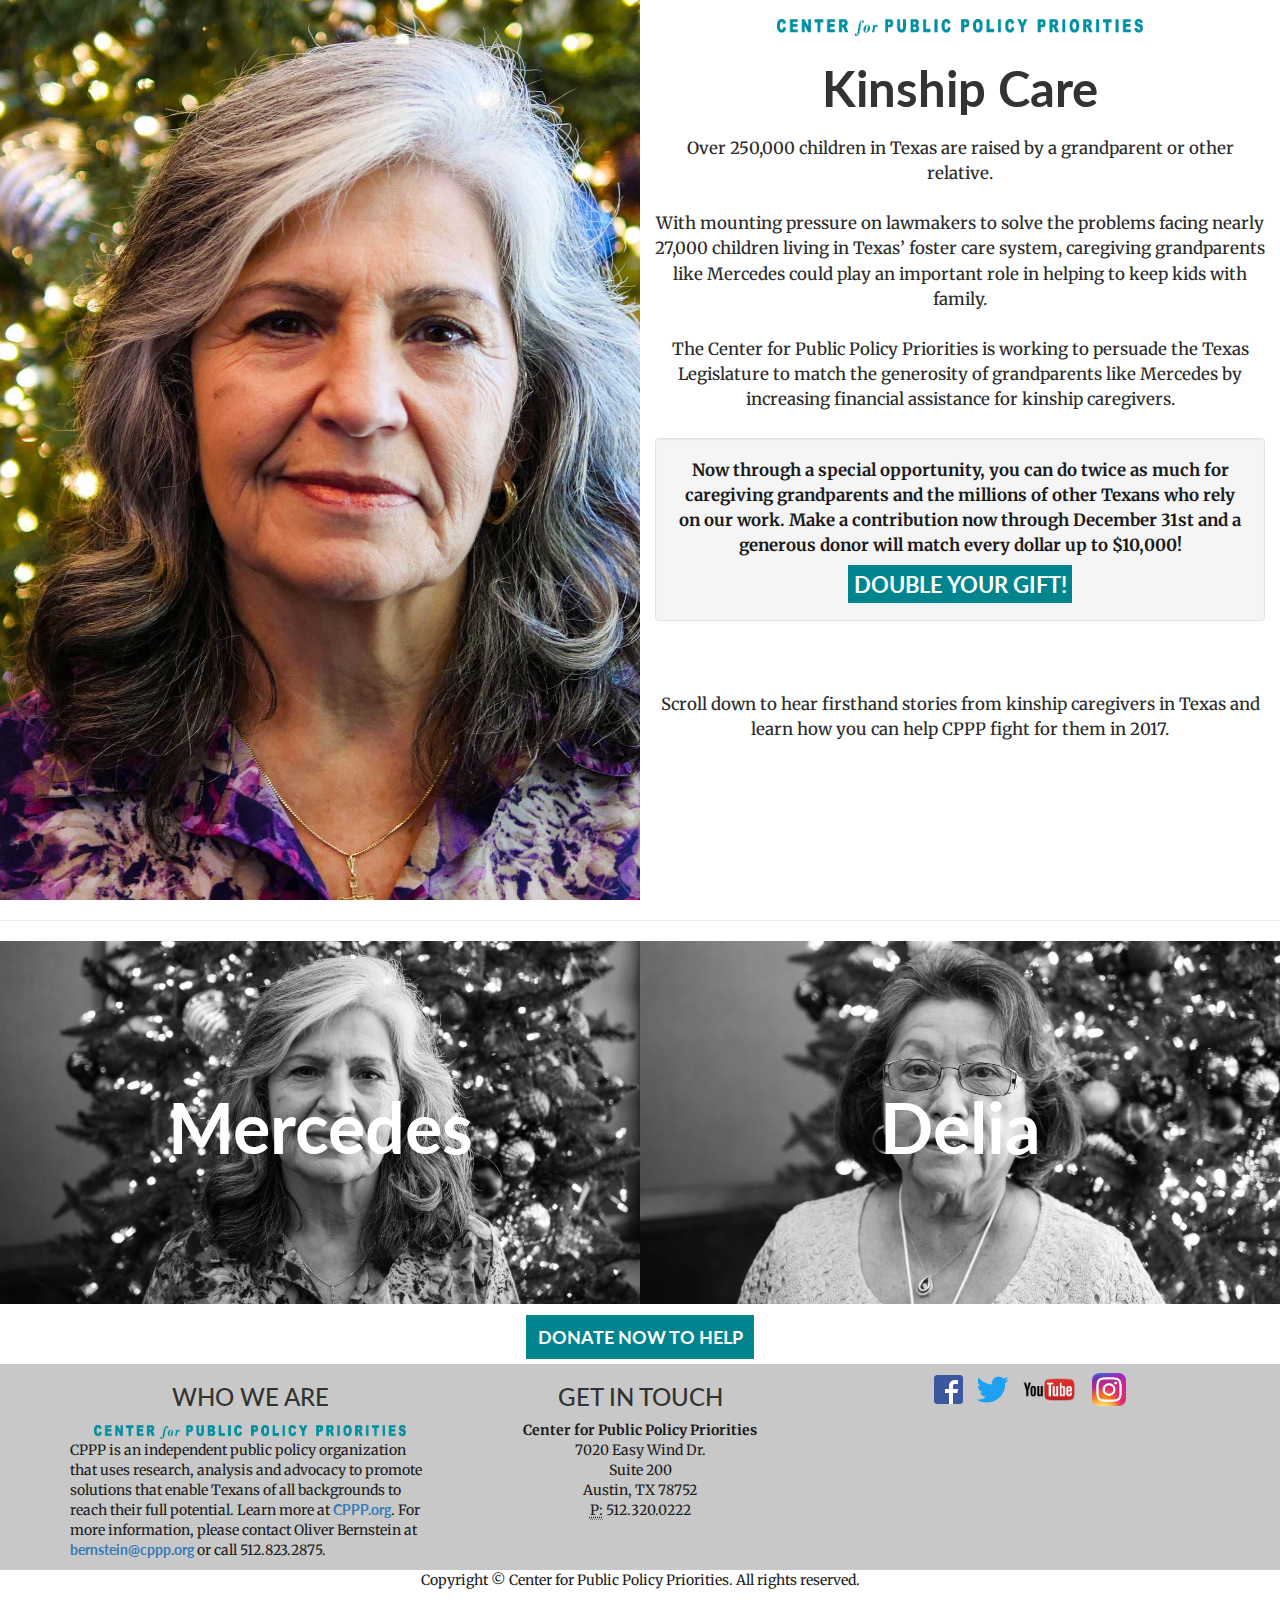
<file: index.html>
<!DOCTYPE html>
<html lang="en">

<head>

    <meta charset="utf-8">
    <meta http-equiv="X-UA-Compatible" content="IE=edge">
    <meta name="viewport" content="width=device-width, initial-scale=1">
    <meta name="description" content="">
    <meta name="author" content="">
    
    <meta property="og:url" content="http://www.forabettertexas.org/kinshipcare" />
	<meta property="og:title" content="Kinship Care" />
	<meta property="og:description" content="Grandmothers like Mercedes not only care for their grandchildren, but advocate for other caregivers across Texas who need support." />
	<meta property="og:image" content="http://bettertexasblog.org/wp-content/uploads/2016/12/featured_image_social_media_delia-01.jpg" />
    <meta property="og:image:type" content="image/jpeg" />
	<meta property="og:image:width" content="1200" />
	<meta property="og:image:height" content="630" />
    <meta property="og:type"  content="article" />
    <meta name="og:site_name" content="http://www.forabettertexas.org" />

	<meta name="twitter:card" content="summary_large_image" />
	<meta name="twitter:site" content="@cppp_tx" />
	<meta name="twitter:creator" content="@cppp_tx" />
	<meta property="og:url" content="http://www.forabettertexas.org/kinshipcare" />
	<meta property="og:title" content="Kinship Care" />
	<meta property="og:description" content="Grandmothers like Mercedes not only care for their grandchildren, but advocate for other caregivers across Texas who need support." />
	<meta property="og:image" content="http://bettertexasblog.org/wp-content/uploads/2016/12/featured_image_social_media_delia-01.jpg" />
    
    <script>
  (function(i,s,o,g,r,a,m){i['GoogleAnalyticsObject']=r;i[r]=i[r]||function(){
  (i[r].q=i[r].q||[]).push(arguments)},i[r].l=1*new Date();a=s.createElement(o),
  m=s.getElementsByTagName(o)[0];a.async=1;a.src=g;m.parentNode.insertBefore(a,m)
  })(window,document,'script','https://www.google-analytics.com/analytics.js','ga');

  ga('create', 'UA-88638784-1', 'auto');
  ga('send', 'pageview');

</script>

    <title>Kinship Care</title>

    <!-- Bootstrap Core CSS -->
    <link href="css/bootstrap.min.css" rel="stylesheet">

    <!-- Custom CSS -->
    <link href="css/hover.css" rel="stylesheet">
    <link href="css/animate.css" rel="stylesheet">
    <link href="css/stylish-portfolio.css" rel="stylesheet">

    <!-- Custom Fonts -->
    <link href="https://fonts.googleapis.com/css?family=Lato|Merriweather" rel="stylesheet">

    <!-- HTML5 Shim and Respond.js IE8 support of HTML5 elements and media queries -->
    <!-- WARNING: Respond.js doesn't work if you view the page via file:// -->
    <!--[if lt IE 9]>
        <script src="https://oss.maxcdn.com/libs/html5shiv/3.7.0/html5shiv.js"></script>
        <script src="https://oss.maxcdn.com/libs/respond.js/1.4.2/respond.min.js"></script>
    <![endif]-->

</head>

<body>



    <!-- Header -->
      
        <header class="header col-sm-12 col-md-6">
        </header>
        <section id="header">
        <div class="col-sm-12 col-md-6 text-center" id="introtext">
        	 <a href="http://www.cppp.org"><img src="img/2015_COM_CPPP_logo_letterhead.png" alt="CPPP Logo" id="logo"></a>
  
            	<h1 class="text-center">Kinship Care</h1>
            	<h3 class="text-center">Over 250,000 children in Texas are raised by a grandparent or other relative.
<br>
<br>
With mounting pressure on lawmakers to solve the problems facing nearly 27,000 children living in Texas’ foster care system, caregiving grandparents like Mercedes could play an important role in helping to keep kids with family.
<br>
<br>
The Center for Public Policy Priorities is working to persuade the Texas Legislature to match the generosity of grandparents like Mercedes by increasing financial assistance for kinship caregivers. 
<br>
<br>
<div class="well">
	<p><strong>Now through a special opportunity, you can do twice as much for caregiving grandparents and the millions of other Texans who rely on our work. Make a contribution now through December 31st and a generous donor will match every dollar up to $10,000!</strong></p>
		<a href="https://www.sagepayments.net/sagenonprofit/shopping_cart/forms/donate.asp?M_id=442765157351" alt="donate link" class="donatelink">DOUBLE YOUR GIFT!</a>
</div>
<br>
<br>
Scroll down to hear firsthand stories from kinship caregivers in Texas and learn how you can help CPPP fight for them in 2017.</h3>
        
        </div>
        </section>
    <section>
    	<div class="container-fluid">
        	<div class="row text-center">
            </div>
        </div>
    </section>
    <hr>
    <div class="container-fluid" id="stories">
    <div class="row" id="downarrow">
    <a href="mercedes/index.html" alt="Mercedes">
    	<div class="col-xs-12 col-md-6 hvr-fade text-center" id="story1">
        	<h1 class="text-center">Mercedes</h1>
        </div>
        </a>
        <a href="delia/index.html" alt="Delia"> 
        <div class="col-xs-12 col-md-6 hvr-fade text-center" id="story2">
        	<h1 class="text-center">Delia</h1>
        </div>
        </a>
    </div>
    </div>
<section>
    	<div class="container">
        	<br>
            	<div class="col-xs-12 text-center">
        			<a href="https://www.sagepayments.net/sagenonprofit/shopping_cart/forms/donate.asp?M_id=442765157351" alt="donate link" class="donatelink">DONATE NOW TO HELP</a>
                </div>
         <br>
         <br>
        </div>
</section>
      
<footer class="">
    <div class="container">
   	  <div class="row">
		<div class="col-lg-4 col-md-4">
            <h3 class="text-center">WHO WE ARE</h3>
            <div class="row text-center">
            <a href="http://www.cppp.org"><img src="img/2015_COM_CPPP_logo_letterhead.png" id="bottomlogo" alt="Center for Public Policy Priorities"></a>
            </div>
            <p id="bio">CPPP is an independent public policy organization that uses research, analysis and advocacy to promote solutions that enable Texans of all backgrounds to
reach their full potential. Learn more at <a href="http://www.cppp.org">CPPP.org</a>. For more information, please contact Oliver Bernstein at <a href="mailto:bernstein@cppp.org">bernstein@cppp.org</a> or call 512.823.2875.</p>
        </div>
		<div class="col-lg-4 col-md-4">
		  <h3 class="text-center">GET IN TOUCH</h3>
          <p class="text-center">
  <strong>Center for Public Policy Priorities</strong><br>
  7020 Easy Wind Dr.<br>Suite 200<br>
  Austin, TX 78752<br>
  <abbr title="Phone">P:</abbr> 512.320.0222
</p>
</div>
<div class="col-lg-4 col-md-4">
	 <div class="row text-center">
        <a href="http://facebook.com/bettertexas"><img src="img/FB-f-Logo__blue_29.png" id="fb-logo" alt="facebook"></a>
        <a href="http://twitter.com/cppp_tx"><img src="img/Twitter_Logo_Blue.png" id="twitter-logo" alt="twitter"></a>
        <a href="https://www.youtube.com/user/CPPPvideo"><img src="img/YouTube-logo-full_color.png" id="youtube-logo" alt="youtube"></a>
        <a href="http://instagram.com/cppp_tx"><img src="img/Instagram-v051916.png" id="instagram-logo" alt="instagram"></a>
        </div>
</div>
</div>
    </div>
	
    </footer>
  <div class="container-full" id="copyright">
      <div class="col-xs-12">
        <p class="text-center">Copyright © Center for Public Policy Priorities. All rights reserved.</p>
      </div>
  </div>

<!-- jQuery (necessary for Bootstrap's JavaScript plugins) --> 
<script src="js/jquery.js"></script> 
<!-- Include all compiled plugins (below), or include individual files as needed --> 
<script src="js/bootstrap.js"></script>
<!-- smooth scrolling -->
<script src="js/smoothscroll.js"></script>
<script src="js/style.js"></script>




</body>

</html>
</file>
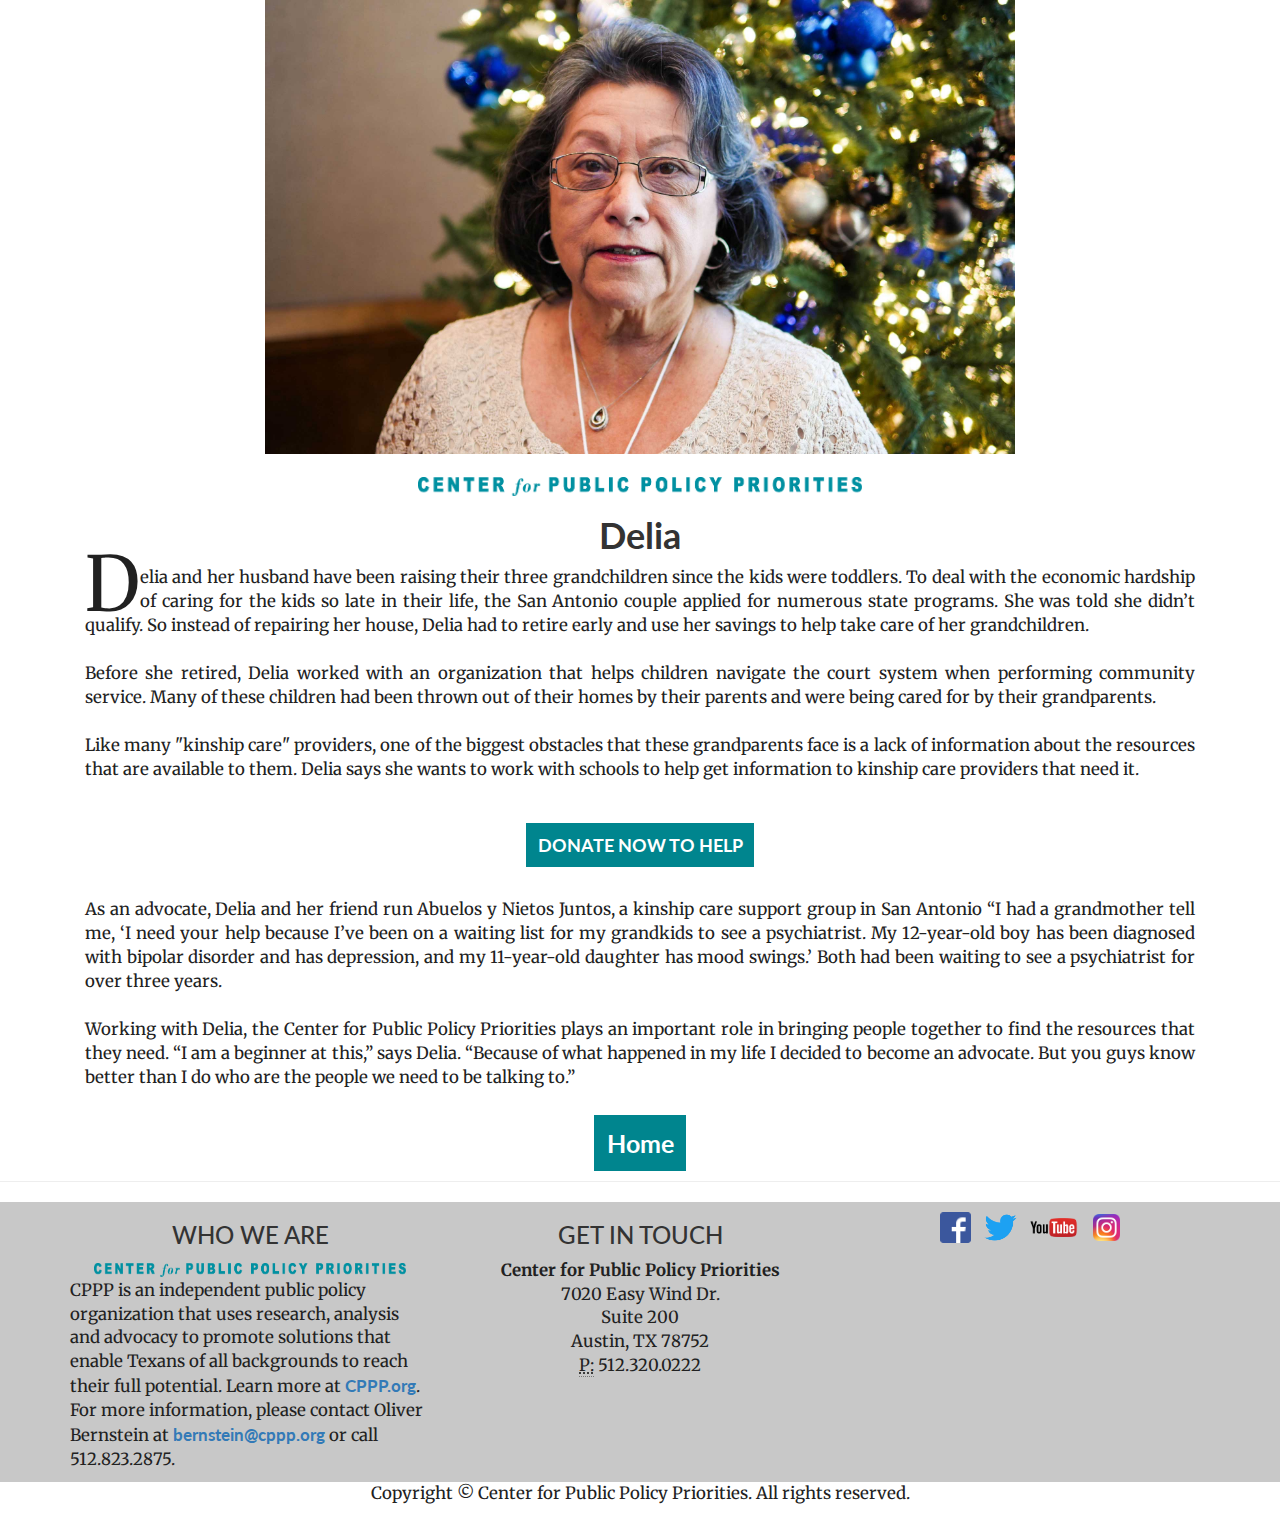
<file: delia/index.html>
<!DOCTYPE html>
<html lang="en">

<head>

    <meta charset="utf-8">
    <meta http-equiv="X-UA-Compatible" content="IE=edge">
    <meta name="viewport" content="width=device-width, initial-scale=1">
    <meta name="description" content="">
    <meta name="author" content="">
    
    <meta property="og:url" content="http://www.forabettertexas.org/kinshipcare/delia" />
	<meta property="og:title" content="Kinship Care - Delia" />
	<meta property="og:description" content="Grandmothers like Delia not only care for their grandchildren, but advocate for other caregivers across Texas who need support." />
	<meta property="og:image" content="http://bettertexasblog.org/wp-content/uploads/2016/12/featured_image_social_media_delia-01.jpg" />
    <meta property="og:image:type" content="image/jpeg" />
	<meta property="og:image:width" content="1200" />
	<meta property="og:image:height" content="630" />
    <meta property="og:type"  content="article" />
    <meta name="og:site_name" content="http://www.forabettertexas.org" />

	<meta name="twitter:card" content="summary_large_image" />
	<meta name="twitter:site" content="@cppp_tx" />
	<meta name="twitter:creator" content="@cppp_tx" />
	<meta property="og:url" content="http://www.forabettertexas.org/kinshipcare/delia" />
	<meta property="og:title" content="Kinship Care - Delia" />
	<meta property="og:description" content="Grandmothers like Delia not only care for their grandchildren, but advocate for other caregivers across Texas who need support." />
	<meta property="og:image" content="http://bettertexasblog.org/wp-content/uploads/2016/12/featured_image_social_media_delia-01.jpg" />
    
    <script>
  (function(i,s,o,g,r,a,m){i['GoogleAnalyticsObject']=r;i[r]=i[r]||function(){
  (i[r].q=i[r].q||[]).push(arguments)},i[r].l=1*new Date();a=s.createElement(o),
  m=s.getElementsByTagName(o)[0];a.async=1;a.src=g;m.parentNode.insertBefore(a,m)
  })(window,document,'script','https://www.google-analytics.com/analytics.js','ga');

  ga('create', 'UA-88638784-1', 'auto');
  ga('send', 'pageview');

</script>

    <title>Kinship Care</title>

    <!-- Bootstrap Core CSS -->
    <link href="css/bootstrap.min.css" rel="stylesheet">

    <!-- Custom CSS -->
    <link href="css/hover.css" rel="stylesheet">
    <link href="css/animate.css" rel="stylesheet">
    <link href="css/stylish-portfolio.css" rel="stylesheet">

    <!-- Custom Fonts -->
    <link href="https://fonts.googleapis.com/css?family=Lato|Merriweather" rel="stylesheet">

    <!-- HTML5 Shim and Respond.js IE8 support of HTML5 elements and media queries -->
    <!-- WARNING: Respond.js doesn't work if you view the page via file:// -->
    <!--[if lt IE 9]>
        <script src="https://oss.maxcdn.com/libs/html5shiv/3.7.0/html5shiv.js"></script>
        <script src="https://oss.maxcdn.com/libs/respond.js/1.4.2/respond.min.js"></script>
    <![endif]-->

</head>

<body>



    <!-- Header -->
      
        <header class="col-xs-12 text-center">
        	<img src="../img/delia.jpg" alt="Delia">
        </header>
        <section id="header">
        <div class="container">
        <div class="col-xs-12 text-center" id="introtext">
        	 <a href="http://www.cppp.org" alt="CPPP Website"><img src="../img/2015_COM_CPPP_logo_letterhead.png" alt="CPPP Logo" id="logo"></a>
  
            	<h1 class="text-center">Delia</h1>
            	<p class="text-justify drop-cap">
Delia and her husband have been raising their three grandchildren since the kids were toddlers. To deal with the economic hardship of caring for the kids so late in their life, the San Antonio couple applied for numerous state programs. She was told she didn’t qualify. So instead of repairing her house, Delia had to retire early and use her savings to help take care of her grandchildren. 
<br>
<br>
Before she retired, Delia worked with an organization that helps children navigate the court system when performing community service. Many of these children had been thrown out of their homes by their parents and were being cared for by their grandparents. 
<br>
<br>
Like many "kinship care" providers, one of the biggest obstacles that these grandparents face is a lack of information about the resources that are available to them. Delia says she wants to work with schools to help get information to kinship care providers that need it.</p>
<br>
<br>
<div class="text-center">
	<a href="https://www.sagepayments.net/sagenonprofit/shopping_cart/forms/donate.asp?M_id=442765157351" alt="donate link" class="donatelink">DONATE NOW TO HELP</a>
</div>
<br>
<br>
<p class="text-justify">As an advocate, Delia and her friend run Abuelos y Nietos Juntos, a kinship care support group in San Antonio
“I had a grandmother tell me, ‘I need your help because I’ve been on a waiting list for my grandkids to see a psychiatrist. My 12-year-old boy has been diagnosed with bipolar disorder and has depression, and my 11-year-old daughter has mood swings.’ Both had been waiting to see a psychiatrist for over three years. 
<br>
<br>
Working with Delia, the Center for Public Policy Priorities plays an important role in bringing people together to find the resources that they need. 
“I am a beginner at this,” says Delia. “Because of what happened in my life I decided to become an advocate. But you guys know better than I do who are the people we need to be talking to.”

</p>
       
        </div>
        </div>
        </section>
    <section>
    <div class="text-center" id="home">
    <a href="../index.html" class="home" alt="home">Home</a>
    </div>
    	<div class="container-fluid">
        	<div class="row">
            </div>
        </div>
    </section>
    <hr>
    <div class="container-fluid" id="stories">
    
    </div>
      
<footer class="">
    <div class="container">
   	  <div class="row">
		<div class="col-lg-4 col-md-4">
            <h3 class="text-center">WHO WE ARE</h3>
            <div class="row text-center">
            <a href="http://www.cppp.org"><img src="../img/2015_COM_CPPP_logo_letterhead.png" id="bottomlogo" alt="Center for Public Policy Priorities"></a>
            </div>
            <p id="bio">CPPP is an independent public policy organization that uses research, analysis and advocacy to promote solutions that enable Texans of all backgrounds to
reach their full potential. Learn more at <a href="http://www.cppp.org">CPPP.org</a>. For more information, please contact Oliver Bernstein at <a href="mailto:bernstein@cppp.org">bernstein@cppp.org</a> or call 512.823.2875.</p>
        </div>
		<div class="col-lg-4 col-md-4">
		  <h3 class="text-center">GET IN TOUCH</h3>
          <p class="text-center">
  <strong>Center for Public Policy Priorities</strong><br>
  7020 Easy Wind Dr.<br>Suite 200<br>
  Austin, TX 78752<br>
  <abbr title="Phone">P:</abbr> 512.320.0222
</p>
</div>
<div class="col-lg-4 col-md-4">
	 <div class="row text-center">
        <a href="http://facebook.com/bettertexas"><img src="../img/FB-f-Logo__blue_29.png" id="fb-logo" alt="facebook"></a>
        <a href="http://twitter.com/cppp_tx"><img src="../img/Twitter_Logo_Blue.png" id="twitter-logo" alt="twitter"></a>
        <a href="https://www.youtube.com/user/CPPPvideo"><img src="../img/YouTube-logo-full_color.png" id="youtube-logo" alt="youtube"></a>
        <a href="http://instagram.com/cppp_tx"><img src="../img/Instagram-v051916.png" id="instagram-logo" alt="instagram"></a>
        </div>
</div>
</div>
    </div>
	
    </footer>
  <div class="container-full" id="copyright">
      <div class="col-xs-12">
        <p class="text-center">Copyright © Center for Public Policy Priorities. All rights reserved.</p>
      </div>
  </div>

<!-- jQuery (necessary for Bootstrap's JavaScript plugins) --> 
<script src="js/jquery.js"></script> 
<!-- Include all compiled plugins (below), or include individual files as needed --> 
<script src="js/bootstrap.js"></script>
<!-- smooth scrolling -->
<script src="js/smoothscroll.js"></script>
<script src="js/style.js"></script>




</body>

</html>
</file>
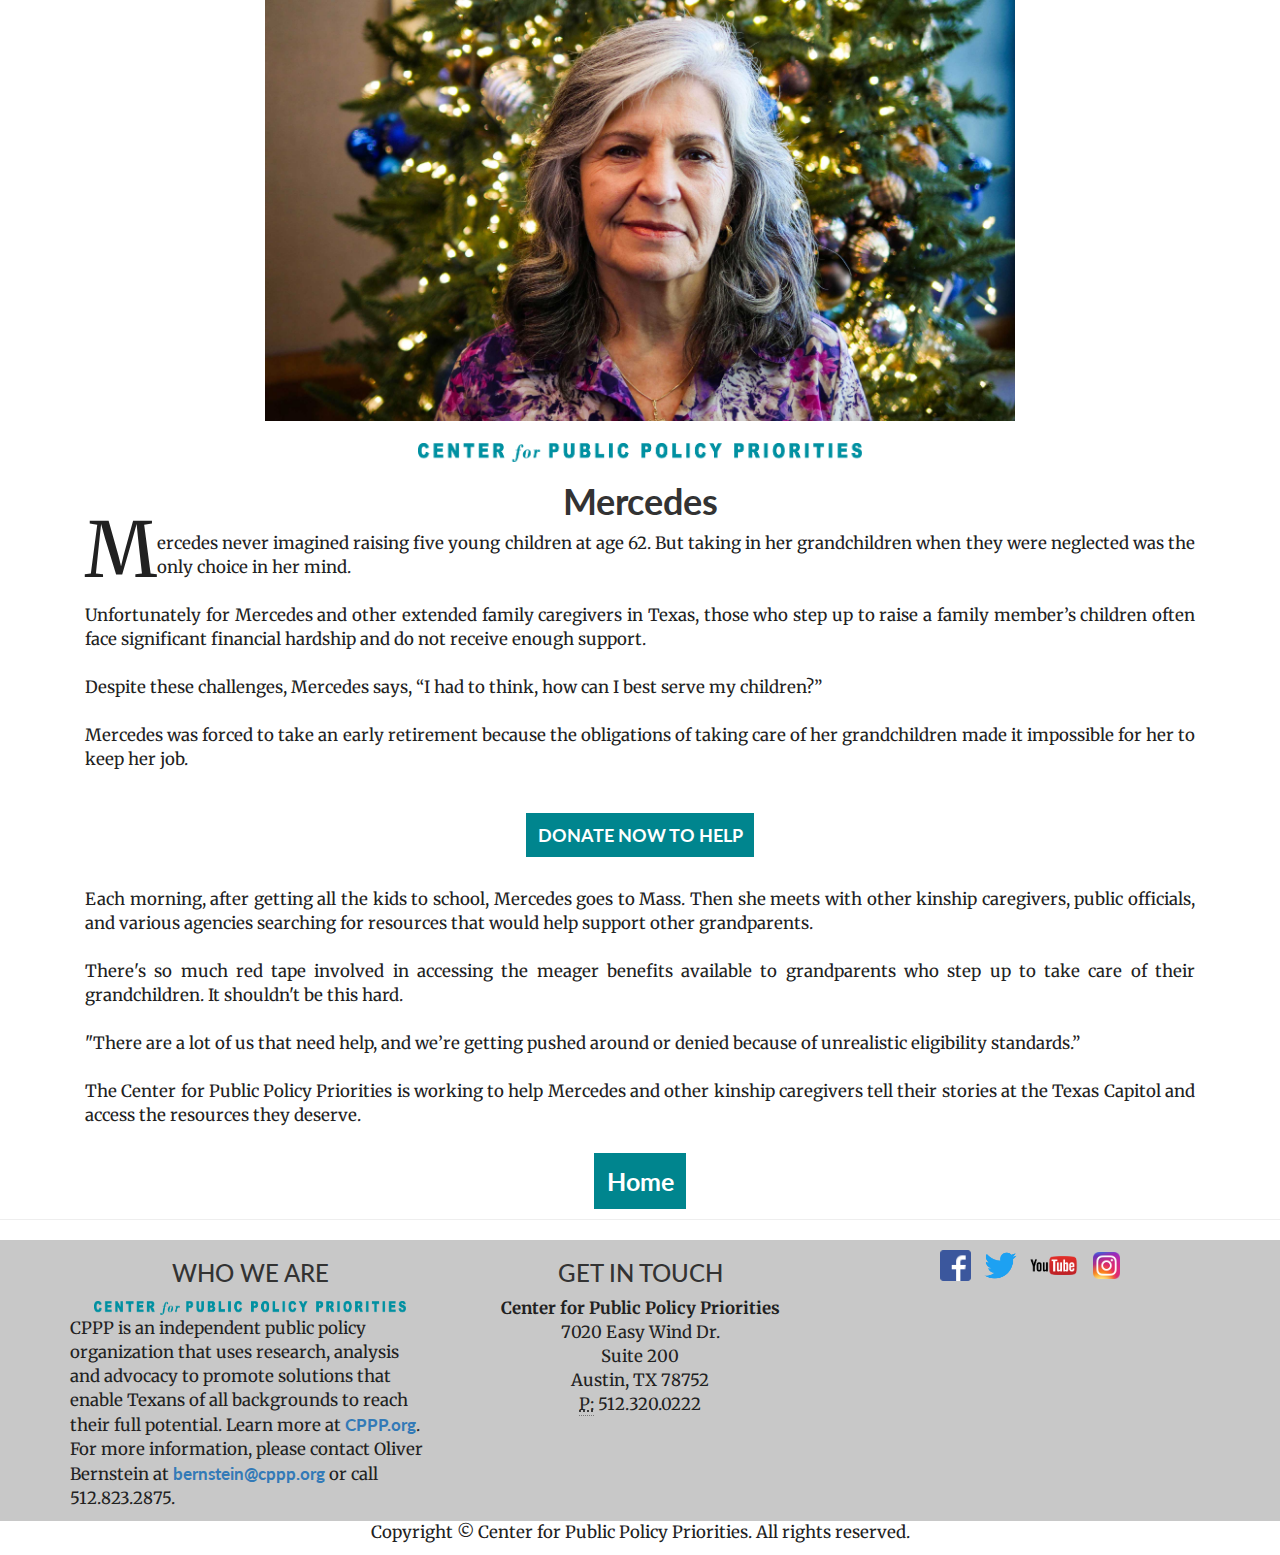
<file: mercedes/index.html>
<!DOCTYPE html>
<html lang="en">

<head>

    <meta charset="utf-8">
    <meta http-equiv="X-UA-Compatible" content="IE=edge">
    <meta name="viewport" content="width=device-width, initial-scale=1">
    <meta name="description" content="">
    <meta name="author" content="">
    
    <meta property="og:url" content="http://www.forabettertexas.org/kinshipcare/mercedes" />
	<meta property="og:title" content="Kinship Care - Mercedes" />
	<meta property="og:description" content="Grandmothers like Mercedes not only care for their grandchildren, but advocate for other caregivers across Texas who need support." />
	<meta property="og:image" content="http://bettertexasblog.org/wp-content/uploads/2016/12/featured_image_social_media_mercedes.jpg" />
    <meta property="og:image:type" content="image/jpeg" />
	<meta property="og:image:width" content="1200" />
	<meta property="og:image:height" content="630" />
    <meta property="og:type"  content="article" />
    <meta name="og:site_name" content="http://www.forabettertexas.org" />

	<meta name="twitter:card" content="summary_large_image" />
	<meta name="twitter:site" content="@cppp_tx" />
	<meta name="twitter:creator" content="@cppp_tx" />
	<meta property="og:url" content="http://www.forabettertexas.org/kinshipcare" />
	<meta property="og:title" content="Kinship Care - Mercedes" />
	<meta property="og:description" content="Grandmothers like Mercedes not only care for their grandchildren, but advocate for other caregivers across Texas who need support." />
	<meta property="og:image" content="http://bettertexasblog.org/wp-content/uploads/2016/12/featured_image_social_media_mercedes.jpg" />
    
    <script>
  (function(i,s,o,g,r,a,m){i['GoogleAnalyticsObject']=r;i[r]=i[r]||function(){
  (i[r].q=i[r].q||[]).push(arguments)},i[r].l=1*new Date();a=s.createElement(o),
  m=s.getElementsByTagName(o)[0];a.async=1;a.src=g;m.parentNode.insertBefore(a,m)
  })(window,document,'script','https://www.google-analytics.com/analytics.js','ga');

  ga('create', 'UA-88638784-1', 'auto');
  ga('send', 'pageview');

</script>

    <title>Mercedes</title>

    <!-- Bootstrap Core CSS -->
    <link href="css/bootstrap.min.css" rel="stylesheet">

    <!-- Custom CSS -->
    <link href="css/hover.css" rel="stylesheet">
    <link href="css/animate.css" rel="stylesheet">
    <link href="css/stylish-portfolio.css" rel="stylesheet">

    <!-- Custom Fonts -->
    <link href="https://fonts.googleapis.com/css?family=Lato|Merriweather" rel="stylesheet">

    <!-- HTML5 Shim and Respond.js IE8 support of HTML5 elements and media queries -->
    <!-- WARNING: Respond.js doesn't work if you view the page via file:// -->
    <!--[if lt IE 9]>
        <script src="https://oss.maxcdn.com/libs/html5shiv/3.7.0/html5shiv.js"></script>
        <script src="https://oss.maxcdn.com/libs/respond.js/1.4.2/respond.min.js"></script>
    <![endif]-->

</head>

<body>



    <!-- Header -->
      
        <header class="col-xs-12 text-center">
        	<img src="../img/mercedes.jpg" alt="Delia">
        </header>
        <section id="header">
        <div class="container">
        <div class="col-xs-12 text-center" id="introtext">
        	 <a href="http://www.cppp.org" alt="CPPP Website"><img src="../img/2015_COM_CPPP_logo_letterhead.png" alt="CPPP Logo" id="logo"></a>
  
            	<h1 class="text-center">Mercedes</h1>
            	<p class="text-justify drop-cap">
Mercedes never imagined raising five young children at age 62. But taking in her grandchildren when they were neglected was the only choice in her mind.
<br>
<br>
Unfortunately for Mercedes and other extended family caregivers in Texas, those who step up to raise a family member’s children often face significant financial hardship and do not receive enough support.
<br>
<br>
Despite these challenges, Mercedes says, “I had to think, how can I best serve my children?”
<br>
<br>
Mercedes was forced to take an early retirement because the obligations of taking care of her grandchildren made it impossible for her to keep her job.</p>
<br>
<br>
<div class="text-center">
	<a href="https://www.sagepayments.net/sagenonprofit/shopping_cart/forms/donate.asp?M_id=442765157351" alt="donate link" class="donatelink">DONATE NOW TO HELP</a>
</div>
<br>
<br>
<p class="text-justify">Each morning, after getting all the kids to school, Mercedes goes to Mass. Then she meets with other kinship caregivers, public officials, and various agencies searching for resources that would help support other grandparents.
<br>
<br>
There's so much red tape involved in accessing the meager benefits available to grandparents who step up to take care of their grandchildren. It shouldn't be this hard.
<br>
<br>
"There are a lot of us that need help, and we’re getting pushed around or denied because of unrealistic eligibility standards.”
<br>
<br>
The Center for Public Policy Priorities is working to help Mercedes and other kinship caregivers tell their stories at the Texas Capitol and access the resources they deserve.
</p>   
        </div>
        </div>
        </section>
    <section>
    <div class="text-center" id="home">
    <a href="../index.html" class="home" alt="home">Home</a>
    </div>
    	<div class="container-fluid">
        	<div class="row">
            </div>
        </div>
    </section>
    <hr>
    <div class="container-fluid" id="stories">
    
    </div>
      
<footer class="">
    <div class="container">
   	  <div class="row">
		<div class="col-lg-4 col-md-4">
            <h3 class="text-center">WHO WE ARE</h3>
            <div class="row text-center">
            <a href="http://www.cppp.org"><img src="../img/2015_COM_CPPP_logo_letterhead.png" id="bottomlogo" alt="Center for Public Policy Priorities"></a>
            </div>
            <p id="bio">CPPP is an independent public policy organization that uses research, analysis and advocacy to promote solutions that enable Texans of all backgrounds to
reach their full potential. Learn more at <a href="http://www.cppp.org">CPPP.org</a>. For more information, please contact Oliver Bernstein at <a href="mailto:bernstein@cppp.org">bernstein@cppp.org</a> or call 512.823.2875.</p>
        </div>
		<div class="col-lg-4 col-md-4">
		  <h3 class="text-center">GET IN TOUCH</h3>
          <p class="text-center">
  <strong>Center for Public Policy Priorities</strong><br>
  7020 Easy Wind Dr.<br>Suite 200<br>
  Austin, TX 78752<br>
  <abbr title="Phone">P:</abbr> 512.320.0222
</p>
</div>
<div class="col-lg-4 col-md-4">
	 <div class="row text-center">
        <a href="http://facebook.com/bettertexas"><img src="../img/FB-f-Logo__blue_29.png" id="fb-logo" alt="facebook"></a>
        <a href="http://twitter.com/cppp_tx"><img src="../img/Twitter_Logo_Blue.png" id="twitter-logo" alt="twitter"></a>
        <a href="https://www.youtube.com/user/CPPPvideo"><img src="../img/YouTube-logo-full_color.png" id="youtube-logo" alt="youtube"></a>
        <a href="http://instagram.com/cppp_tx"><img src="../img/Instagram-v051916.png" id="instagram-logo" alt="instagram"></a>
        </div>
</div>
</div>
    </div>
	
    </footer>
  <div class="container-full" id="copyright">
      <div class="col-xs-12">
        <p class="text-center">Copyright © Center for Public Policy Priorities. All rights reserved.</p>
      </div>
  </div>

<!-- jQuery (necessary for Bootstrap's JavaScript plugins) --> 
<script src="js/jquery.js"></script> 
<!-- Include all compiled plugins (below), or include individual files as needed --> 
<script src="js/bootstrap.js"></script>
<!-- smooth scrolling -->
<script src="js/smoothscroll.js"></script>
<script src="js/style.js"></script>




</body>

</html>
</file>
<file: css/stylish-portfolio.css>
@charset "UTF-8";

html,
body {
    width: 100%;
    height: 100%;
}

body {
    font-family: 'Lato', sans-serif;
}

p {
	font-family: 'Merriweather', arial;
	color: rgba(27,27,27,1.00);
}

h1 {
	font-family: 'Lato', sans-serif;
	font-weight: 700;
}

a {
	font-family: 'Lato', sans-serif;
	text-decoration: none;
	font-weight: 700;
}

hover:a {
	text-decoration: none;
}

/* Header */

.header {
    display: table;
    position: relative;
	width: 50%;
    height: 100%;
    background: url(../img/mercedes.jpg) no-repeat center center scroll;
    -webkit-background-size: cover;
    -moz-background-size: cover;
    background-size: cover;
    -o-background-size: cover;
}

#introtext {
	padding-top: 1.5%;
	position: relative;
	height: 100%;
}

.navbar {
	position: absolute;
	background-color: transparent;
	border: none;
}

.navbar a {
	font-family: 'Lato', sans-serif;
	font-weight: 700;
}

.donatelink {
	font-family: 'Lato', sans-serif;
	color: white;
	padding: 1%;
	font-size: 1.3em;
	background-color: #00858e
}

.donatelink:hover {
	text-decoration: none;
}

#logo {
	width: 60%;
	padding-bottom: 1%;
}

#stories {
	background-color: #fff;
}

#header h1 {
	font-size: 3.5em;
	font-weight: 700;
}

#header h3 {
	font-size: 1.2em;
	font-family: 'Merriweather', arial;
	line-height: 1.5;
	color: #2C2C2C;
}

#down {
	width: 10%;
}

#story1 {
	color: white;
	display: block;
    position: relative;
	width: 50%;
    height: 100%;
	padding: 10%;
    background: url(../img/mercedesbandw.jpg) no-repeat center center scroll;
    -webkit-background-size: cover;
    -moz-background-size: cover;
    background-size: cover;
    -o-background-size: cover;
}

#story1 a h1 {
	display: block;
	text-decoration: none;
	opacity: 0;
}

#story1:hover {
	background: url(../img/mercedes.jpg) no-repeat center center scroll;
	-webkit-background-size: cover;
    -moz-background-size: cover;
    background-size: cover;
    -o-background-size: cover;
}

#story1:hover a h1 {
   color: white;
   opacity: 0.8;
   background-color: rgba(49,49,49);
   text-decoration: none;
}

#story1:hover h1 {
   background-color: #00858e;
   color: white;
   display: block;
   text-decoration: none;
}

#story1, h1 {
   font-size: 70px;
}

#story2 {
	color: white;
	display: block;
    position: relative;
	width: 50%;
    height: 100%;
	padding: 10%;
    background: url(../img/deliabandw.jpg) no-repeat center center scroll;
    -webkit-background-size: cover;
    -moz-background-size: cover;
    background-size: cover;
    -o-background-size: cover;
}

#story2 a h1 {
	display: block;
	text-decoration: none;
	opacity: 0;
}

#story2:hover {
	background: url(../img/delia.jpg) no-repeat center center scroll;
	-webkit-background-size: cover;
    -moz-background-size: cover;
    background-size: cover;
    -o-background-size: cover;
}

#story2:hover a h1 {
   color: white;
   opacity: 0.8;
   background-color: rgba(49,49,49);
}

#story2:hover h1 {
   background-color: #00858e;
   color: white;
   display: block;
}

#story2, h1 {
   font-size: 70px;
}

footer {
	background-color:rgba(200,200,200,1.00);
}

#bottomlogo {
	max-width: 80%;
}

#twitter-logo {
	width: 13%;
}

#youtube-logo {
	width: 20%;
	margin-left: -3%;
}

#instagram-logo {
	width: 8.5%;
}

#copyright {
	background-color:#fff;
}

@media (max-width: 1199px) {
	#fb-logo {
		width: 8%;
	}
}

@media (max-width: 991px) {
	.header {
    display: table;
    position: relative;
	width: 100%;
    height: 50%;
    background: url(../img/mercedes.jpg) no-repeat center center scroll;
    -webkit-background-size: cover;
    -moz-background-size: cover;
    background-size: cover;
    -o-background-size: cover;
	}
	
	#story1 {
	display: table;
    position: relative;
	width: 100%;
    height: 100%;
	padding: 5%;
    background: url(../img/mercedesbandw.jpg) no-repeat center center scroll;
    -webkit-background-size: cover;
    -moz-background-size: cover;
    background-size: cover;
    -o-background-size: cover;
}

#story1 a h1 {
	display: block;
	text-decoration: none;
	opacity: 10;
	color: white;
}

#story2 {
	display: table;
    position: relative;
	width: 100%;
    height: 100%;
	padding: 5%;
    background: url(../img/deliabandw.jpg) no-repeat center center scroll;
    -webkit-background-size: cover;
    -moz-background-size: cover;
    background-size: cover;
    -o-background-size: cover;
}

#story2 a h1 {
	display: block;
	text-decoration: none;
	opacity: 10;
	color: white;
}

#fb-logo {
	width: 6%;
}

#twitter-logo {
	width: 13%;
}

#youtube-logo {
	width: 18%;
	margin-left: -3%;
}

#instagram-logo {
	width: 7%;
}
	}

@media (max-width: 767px) {
	#logo {
	max-width: 70%;
	}
	#socialtop {
		padding-bottom: 5%;
	}
	#fb-logo { 
	width: 9%;
	}
	
	#twitter-logo {
	width: 13%;
}

#youtube-logo {
	width: 18%;
	margin-left: -3%;
}

#instagram-logo {
	width: 8%;
}
}
</file>
<file: delia/css/stylish-portfolio.css>
@charset "UTF-8";

html,
body {
    width: 100%;
    height: 100%;
}

body {
    font-family: 'Lato', sans-serif;
}

p {
	font-family: 'Merriweather', arial;
	font-size: 1.2em;
	color: rgba(33,33,33,1.00);
}

a {
	font-family: 'Lato', sans-serif;
	font-weight: 700;
}

h1 {
	font-family: 'Lato', sans-serif;
	font-weight: 700;
}

#logo {
	width: 40%;
	padding-top: 2%;
}

/* body and header */

header img {
	max-width: 60%;
}

P.drop-cap:first-letter {
    font-size: 4.5em;
    float: left;
    margin-top: .15em;
	line-height:0.2;
}
.donatelink {
	font-family: 'Lato', sans-serif;
	color: white;
	padding: 1%;
	font-size: 1.3em;
	background-color: #00858e
}

.donatelink:hover {
	color:white;
	text-decoration: none;
}

.home {
	font-size: 1.8em;
	color: white;
	background-color: #00858e;
	padding: 1%;
}

#home {
	margin-top: 2%;
}

footer {
	background-color:rgba(200,200,200,1.00);
}

#fb-logo {
	width: 8%;
}

#twitter-logo {
	width: 13%;
}

#youtube-logo {
	width: 18%;
	margin-left: -3%;
}

#instagram-logo {
	width: 7%;
}

#bottomlogo {
	max-width: 80%;
}

@media (max-width: 991px) {
	
	header img {
	max-width: 95%;
}

#logo {
	max-width: 90%;
}

	#fb-logo {
	width: 18%;
}

#twitter-logo {
	width: 8%;
}

#youtube-logo {
	width: 12%;
	margin-left: -3%;
}

#instagram-logo {
	width: 9%;
}
}

@media (max-width: 767px) {
	#logo {
	max-width: 70%;
	}
	#socialtop {
		padding-bottom: 5%;
	}
	#fb-logo { 
	width: 7%;
	}
	
	#twitter-logo {
	width: 13%;
}

#youtube-logo {
	width: 18%;
	margin-left: -3%;
}

#instagram-logo {
	width: 8%;
}
}
</file>
<file: mercedes/css/stylish-portfolio.css>
@charset "UTF-8";

html,
body {
    width: 100%;
    height: 100%;
}

body {
    font-family: 'Lato', sans-serif;
}

p {
	font-family: 'Merriweather', arial;
	font-size: 1.2em;
	color: rgba(33,33,33,1.00);
}

a {
	font-family: 'Lato', sans-serif;
	font-weight: 700;
}

h1 {
	font-family: 'Lato', sans-serif;
	font-weight: 700;
}

#logo {
	width: 40%;
	padding-top: 2%;
}

/* body and header */

header img {
	max-width: 60%;
}

.home {
	font-size: 1.8em;
	color: white;
	background-color: #00858e;
	padding: 1%;
}

P.drop-cap:first-letter {
    font-size: 4.5em;
    float: left;
    margin-top: .15em;
	line-height:0.2;
}

#home {
	margin-top: 2%;
}

.donatelink {
	font-family: 'Lato', sans-serif;
	color: white;
	padding: 1%;
	font-size: 1.3em;
	background-color: #00858e
}

.donatelink:hover {
	color:white;
	text-decoration: none;
}

footer {
	background-color:rgba(200,200,200,1.00);
}


#fb-logo {
	width: 8%;
}

#twitter-logo {
	width: 13%;
}

#youtube-logo {
	width: 18%;
	margin-left: -3%;
}

#instagram-logo {
	width: 7%;
}

#bottomlogo {
	max-width: 80%;
}

@media (max-width: 991px) {
	
	header img {
	max-width: 95%;
}

#logo {
	width: 90%;
}

	#fb-logo {
	width: 18%;
}

#twitter-logo {
	width: 8%;
}

#youtube-logo {
	width: 12%;
	margin-left: -3%;
}

#instagram-logo {
	width: 9%;
}
}

@media (max-width: 767px) {
	#logo {
	max-width: 70%;
	}
	#socialtop {
		padding-bottom: 5%;
	}
	#fb-logo { 
	width: 7%;
	}
	
	#twitter-logo {
	width: 13%;
}

#youtube-logo {
	width: 18%;
	margin-left: -3%;
}

#instagram-logo {
	width: 8%;
}
}
</file>
